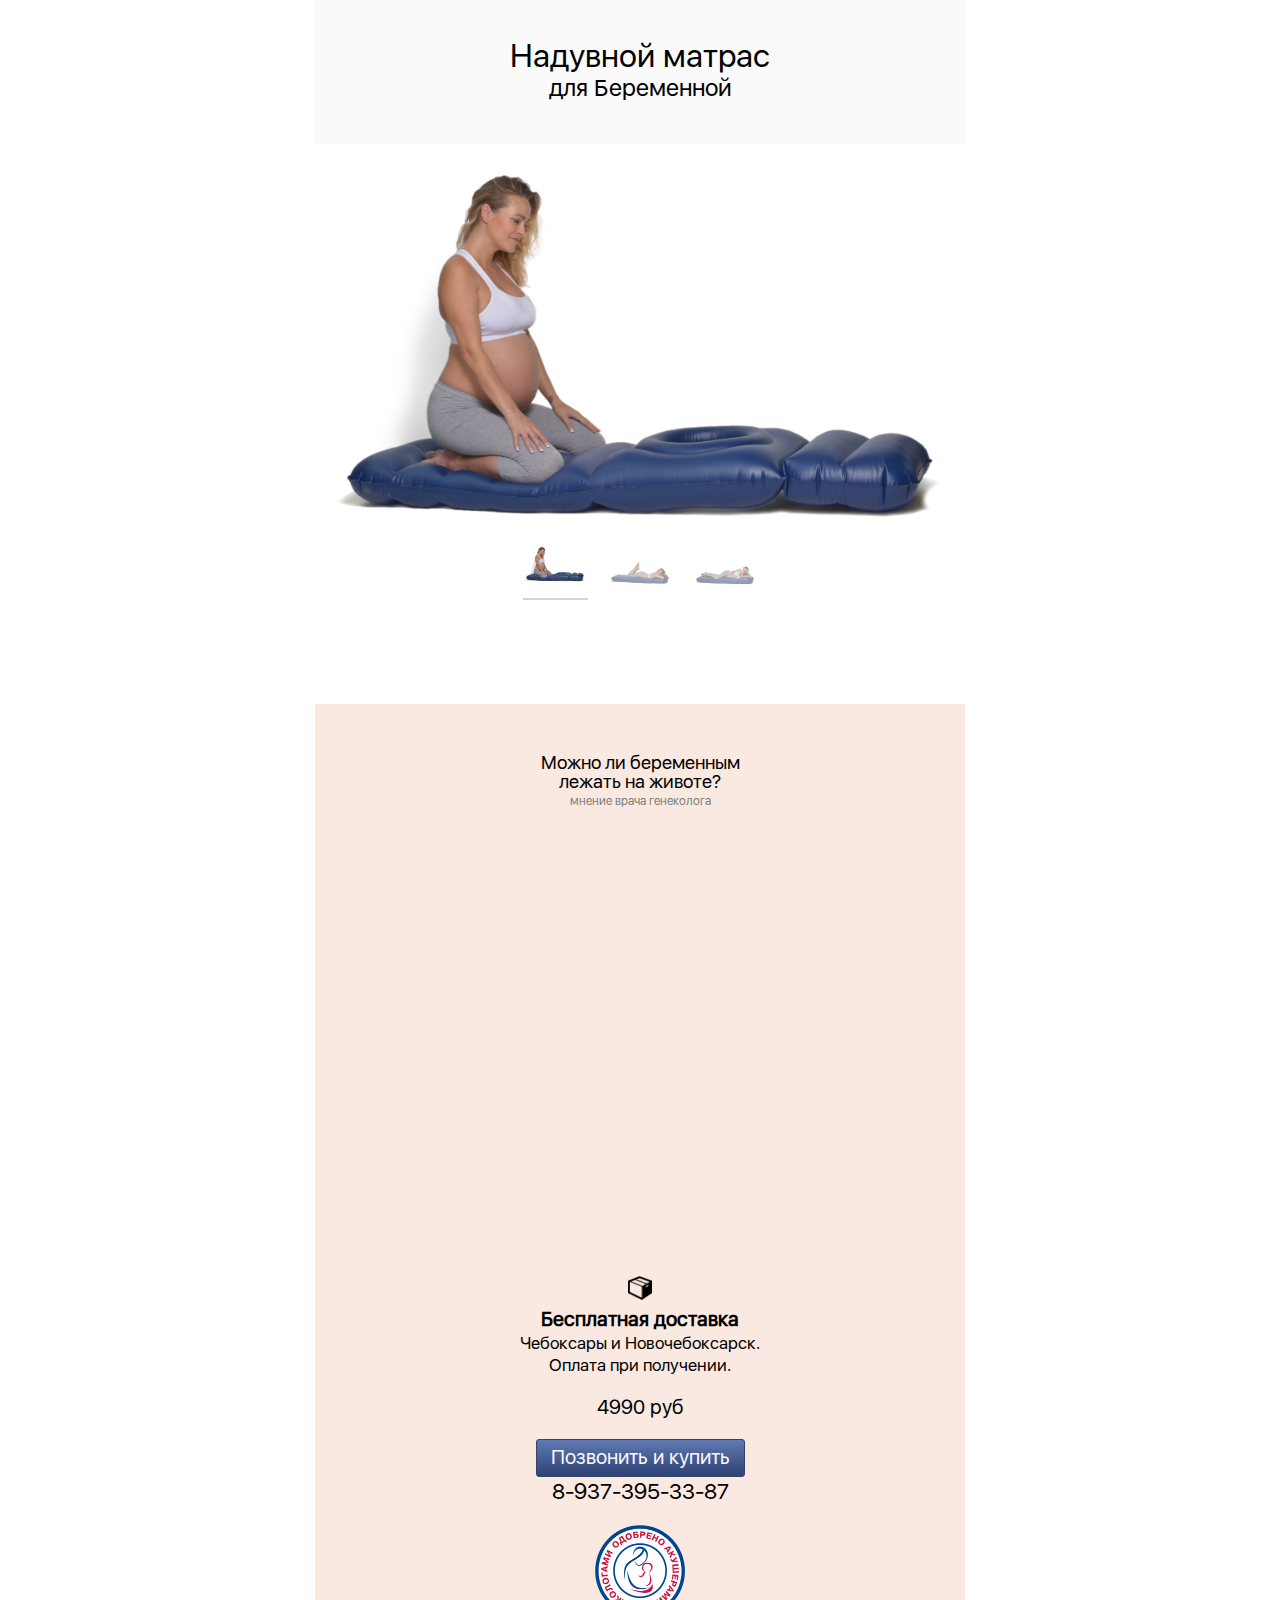
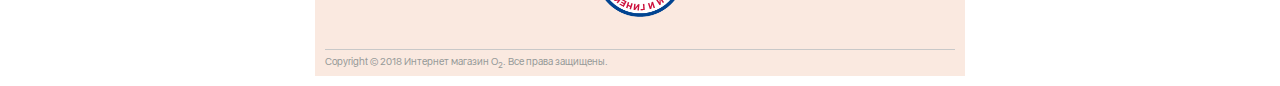
<file: index.html>
<!DOCTYPE html>
<html class="no-js" lang="en">
<head>
	<meta charset="utf-8">
	<meta http-equiv="X-UA-Compatible" content="IE=edge">
	<meta name="viewport" content="width=device-width, initial-scale=1.0">
	<meta name="description" content="">
	<meta name="author" content="">
	<link rel="shortcut icon" href="favicon.png">
	<title>Надувной матрас для Беременной</title>
	<link rel='stylesheet' href="css/style.css">
	<link href="http://vjs.zencdn.net/6.6.0/video-js.css" rel="stylesheet">
	<script type="text/javascript" src="js/jquery-1.11.2.min.js"></script>
	<script type="text/javascript" src="js/jquery.cycle2.min.js"></script>

	<!-- Yandex.Metrika counter -->
	<script type="text/javascript" >
	    (function (d, w, c) {
	        (w[c] = w[c] || []).push(function() {
	            try {
	                w.yaCounter47520748 = new Ya.Metrika2({
	                    id:47520748,
	                    clickmap:true,
	                    trackLinks:true,
	                    accurateTrackBounce:true,
	                    webvisor:true
	                });
	            } catch(e) { }
	        });

	        var n = d.getElementsByTagName("script")[0],
	            s = d.createElement("script"),
	            f = function () { n.parentNode.insertBefore(s, n); };
	        s.type = "text/javascript";
	        s.async = true;
	        s.src = "https://mc.yandex.ru/metrika/tag.js";

	        if (w.opera == "[object Opera]") {
	            d.addEventListener("DOMContentLoaded", f, false);
	        } else { f(); }
	    })(document, window, "yandex_metrika_callbacks2");
	</script>
	<noscript><div><img src="https://mc.yandex.ru/watch/47520748" style="position:absolute; left:-9999px;" alt="" /></div></noscript>
	<!-- /Yandex.Metrika counter -->
	
</head>



<body>
<div class="wrapper">	
	
		<div class="frontblock">
			<div class="mytitle">
				<strong><h1>Надувной матрас</h1><h2>для Беременной</h2></strong>
			</div>
		</div>
			
			<!-- Responsive image slider -->
			<div class="cycle-slideshow" data-cycle-pager-template="<a class='thumb' href='#'><img src='{{src}}'></a>">

				<span class="cycle-pager"></span>

				<!-- <span class="cycle-prev">&#9001;</span>
				<span class="cycle-next">&#9002;</span> -->

				<img src="img/slide1.png" alt="1st pic">
				<img src="img/slide2.png" alt="2st pic">
				<img src="img/slide3.png" alt="3st pic">
			</div>
			<!-- End of Responsive image slider -->
	
	<div class="pinkback">
		<div class="videotitle">
			<h1>Можно ли беременным<br>лежать на животе?</h2>
				<div class="vidundertitle">
					мнение врача генеколога
				</div>
		</div>
	
	<div class="video-wrapper">
		<iframe src="https://www.youtube.com/embed/Oi7e7PK0XNg" frameborder="0" allow="autoplay" allowfullscreen>
		</iframe>
	</div>
	
		
			
	<div class="dostavkatitle">
		<img src="img/iconbox.png" width="24" height="24" alt="">
	    <p>	<strong>Бесплатная доставка</strong><br>
	    	Чебоксары и Новочебоксарск.<br>
	    	Оплата при получении.
	    </p>
	</div>
	<div class="price">
		<p>
			4990 руб
		</p>
	</div>
	<div class="btn-class">
		<a href="tel:89373953387" onclick="yaCounter47520748.reachGoal('call'); goog_report_conversion('tel:89373953387'); return true;">Позвонить и купить</a>
	</div>
	<div class="number">
		<p>8-937-395-33-87</p>
	</div>
	
	<div class="stamp">
		<img src="img/stamp.png" width="100" height="100" alt="stamp">
	</div>
		<div class="copyright">
		Copyright © 2018 Интернет магазин O<sub>2</sub>. Все права защищены.
		</div>
	</div>

	
	
	<!-- Google Code for &#1047;&#1074;&#1086;&#1085;&#1086;&#1082; &#1089; &#1082;&#1085;&#1086;&#1087;&#1082;&#1080; &#1089;&#1072;&#1081;&#1090;&#1072; Conversion Page
	In your html page, add the snippet and call
	goog_report_conversion when someone clicks on the
	phone number link or button. -->
	<script type="text/javascript">
	  /* <![CDATA[ */
	  goog_snippet_vars = function() {
	    var w = window;
	    w.google_conversion_id = 1029707325;
	    w.google_conversion_label = "JeGaCMvq93sQvayA6wM";
	    w.google_remarketing_only = false;
	  }
	  // DO NOT CHANGE THE CODE BELOW.
	  goog_report_conversion = function(url) {
	    goog_snippet_vars();
	    window.google_conversion_format = "3";
	    var opt = new Object();
	    opt.onload_callback = function() {
	    if (typeof(url) != 'undefined') {
	      window.location = url;
	    }
	  }
	  var conv_handler = window['google_trackConversion'];
	  if (typeof(conv_handler) == 'function') {
	    conv_handler(opt);
	  }
	}
	/* ]]> */
	</script>
	<script type="text/javascript"
	  src="//www.googleadservices.com/pagead/conversion_async.js">
	</script>
	<!--End of Google code -->
</div>
</body>
</file>
<file: css/style.css>
* {
	margin: 0;
	padding: 0;
	-webkit-box-sizing: border-box;
	-moz-box-sizing: border-box;
	box-sizing: border-box;
}

body {
	font: 100%/1.4em 'San Francisco';
	color: #000;
	/* background-color: #fae9e0; */ /* Цвет фона веб-страницы */
	text-align: center;
	/*max-width: 600px;*/
}


/* подгрузка шрифта */
@font-face {
    font-family: 'San Francisco'; /* Имя шрифта */
    src: url(../font/SFUIDisplay-Regular.otf); /* Путь к файлу со шрифтом */
   }

p {
	font-family: 'San Francisco';
}

h1 {
	font-weight: normal;
}

h2 {
	font-weight: normal;
}

.wrapper {
	width: 650px;
	margin:0 auto;
}

.mytitle {
	line-height: 200%;
	padding: 40px;
}

.videotitle {
	line-height: 200%;
	padding: 50px 1px 50px;
	font-size: 7pt;
}

.videotitle .vidundertitle {
	font-size: 9pt;
	color: #7e7e7e;
}

.container {
	/* width: 90%; */
	margin: auto;
}

.frontblock {
	background: #fafafa;
}

.container .cols {
	float: left;

}

.pinkback {
	background: #fae9e0;
}

.dostavkatitle {
	padding: 50px 0 20px;
	font-size: 17px;
}

.dostavkatitle img{	
	margin-bottom: 3px;
}

.dostavkatitle strong{	
	font-size: 15pt;
}

.price {
	font-size: 20px;
	padding-bottom: 20px;
}

.stamp {
	padding: 20px;
}

/* Кнопка */
.btn-class a {
	color: #fafafa;
	text-decoration: none;
	font-size: 20px;
}

.btn-class {
 display: inline-block;
 border:1px solid #334367;
 border-radius: 3px 3px 3px 3px;
 -webkit-border-radius: 3px 3px 3px 3px;
 -moz-border-radius: 3px 3px 3px 3px;
 width: auto;
 height: auto;
 padding: 6px 14px;
 background-image: linear-gradient(to top, #2E4274, #6079B2);
}

.btn-class:hover {
 border:1px solid #383E96;
 background-image: linear-gradient(to top, #3c4b73, #7386b1);
}

.btn-class:active {
 border:1px solid #383E96;
 background-image: linear-gradient(to top, #243358, #526796);
}

.number {
	padding-top: 3px;
	font-size: 22px;
}

.copyright {
	text-align: left;
	font-size: 10px;
	margin: 0 10px 10px 10px;
	color: #969a99;
	border-top:1px solid #c8c8c8;
}

/* сетка на 12 колонок */
.container .cols.col-1  { width: 8.333333333333332%; }
.container .cols.col-2  { width: 16.666666667%; }
.container .cols.col-3  { width: 25%; }
.container .cols.col-4  { width: 33.333333333%; }
.container .cols.col-5  { width: 41.666666667%; }
.container .cols.col-6  { width: 50%; }
.container .cols.col-7  { width: 58.333333333%; }
.container .cols.col-8  { width: 66.666666667%; }
.container .cols.col-9  { width: 75%; }
.container .cols.col-10 { width: 83.333333333%; }
.container .cols.col-11 { width: 91.666666667%; }
.container .cols.col-12 { width: 100%; }


/* переключатель контента с десктопа на мобильный*/
@media screen and (max-width: 321px) {
	h1 {
		color:#000;
	}

	body:after {
		/*код для разрешений меньше max-width*/
	}
}

/* flexible media */
article, aside, details, figcaption, figure, footer, header, hgroup, menu, nav, section {
	display: block;
}

.cycle-slideshow img {max-width: 100%; display: block; height: auto;}


/* Slider */

.cycle-slideshow {
					width: 100%;
					max-width: 1562px;
					display: block;
					position: relative;
					margin: 20px auto;
				}
				/* .cycle-prev, .cycle-next {
					width: 50px;
					height: 50px;
					display: block;
					position: absolute;
					top: 44%;
					z-index: 99999;
					cursor: pointer;
					text-align: center;
					color: #FFF;
					font-size: 200%;
				}
				.cycle-prev {left: 10%;}
				.cycle-next {right: 10%;} */
				/* Thumbnails style*/
.cycle-pager {
					width: 100%;
					text-align: center;
					display: block;
					position: absolute;
					bottom: 15%;
					z-index: 99999;
					cursor: pointer;
				}
.cycle-pager a {
					display: inline-block;
					margin: 0 10px;
					opacity: .5;
					
				}
.cycle-pager .cycle-pager-active {opacity: 1; border-bottom: 2px solid rgba(211, 211, 211, 1);}
.cycle-pager .thumb {
					width: 10%;
				}
.thumb {display: block;}



/* Video */

.video-wrapper {
				position: relative;
				padding-bottom: 56.25%; /* video aspect ratio is 16:9 -> 9/16=0.5625; */
			}

.video-wrapper iframe {
				position: absolute;
				width: 100%;
				height: 100%;
				top: 0;
				left: 0;
			}
</file>
